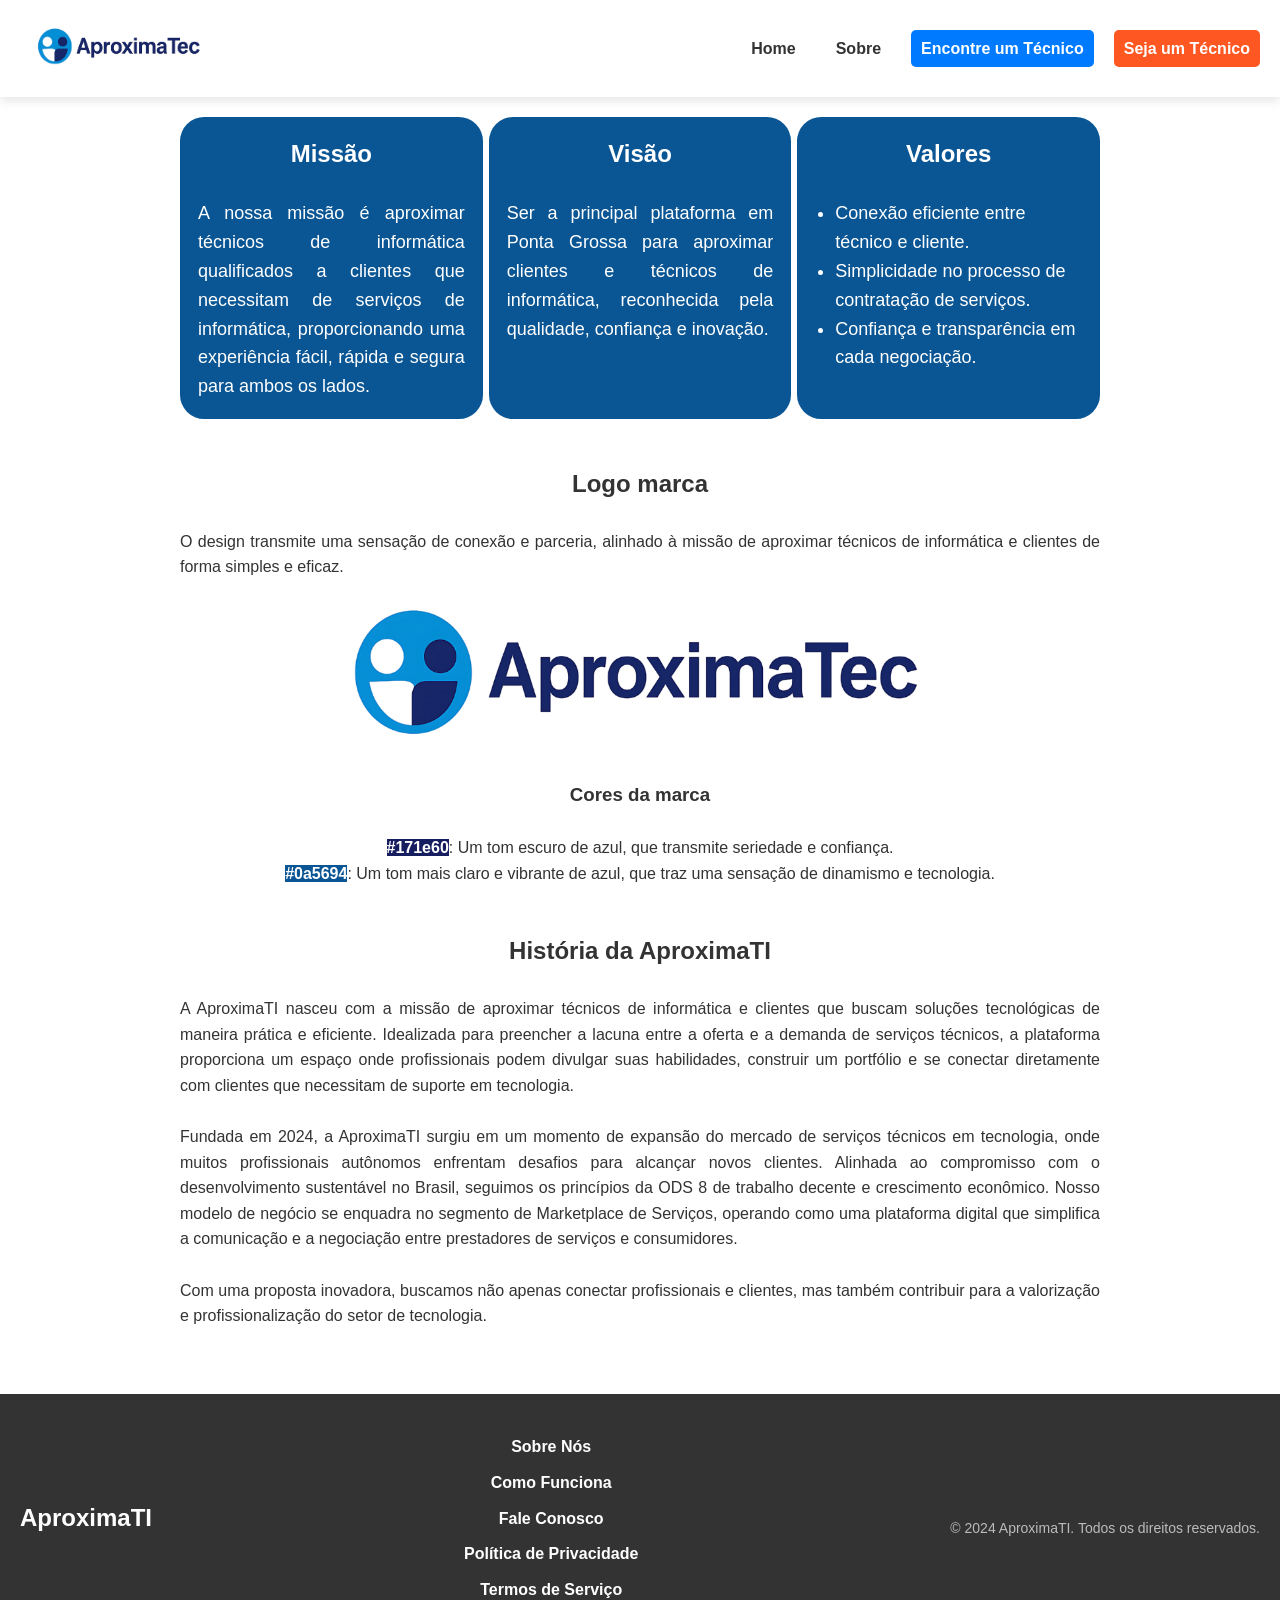
<file: html/home.html>
<!DOCTYPE html>
<html lang="pt-br">
<head>
    <meta charset="UTF-8">
    <meta name="viewport" content="width=device-width, initial-scale=1.0">
    <title>AproximaTI</title>
    <link rel="stylesheet" href="../css/style.css">
</head>
<body>
    <!-- Header -->
<header class="header">
    <div class="logo">
        <a href="../html/index.html">
            <img src="../img/logo_aproximati_comprido.png" alt="Logo Aproxima TI">
        </a>
    </div>
    <nav class="nav">
        <ul>
            <li>
                <a href="../html/home.html">Home</a>
            </li>
            <li>
                <a href="../html/sobre.html">Sobre</a>
            </li>
            <li>
                <a href="../html/servico1.html" class="encontre" style="color: #fff;">Encontre um Técnico</a>
            </li>
            <li>
                <a href="../html/servico2.html" class="sejatec" style="color: #fff;">Seja um Técnico</a>
            </li>
        </ul>
    </nav>
</header>

<main>
    <!-- Container para Missão, Visão e Valores -->
    <div class="sections-container">
        <!-- Missão -->
        <div class="section-container" id="missao">
            <h2>Missão</h2><br>
            <p>A nossa missão é aproximar técnicos de informática qualificados a clientes que necessitam de serviços de informática, proporcionando uma experiência fácil, rápida e segura para ambos os lados.</p>
        </div>

        <!-- Visão -->
        <div class="section-container" id="visao">
            <h2>Visão</h2><br>
            <p>Ser a principal plataforma em Ponta Grossa para aproximar clientes e técnicos de informática, reconhecida pela qualidade, confiança e inovação.</p>
        </div>

        <!-- Valores -->
        <div class="section-container" id="valores">
            <h2>Valores</h2><br>
            <ul>
                <li>Conexão eficiente entre técnico e cliente.</li>
                <li>Simplicidade no processo de contratação de serviços.</li>
                <li>Confiança e transparência em cada negociação.</li>
            </ul>
        </div>
    </div><br>
    <section id="logomarca">
        <h1>
            Logo marca
        </h1><br>
        <p>
            O design transmite uma sensação de conexão e parceria, alinhado à missão de aproximar técnicos de informática e clientes de forma simples e eficaz.
        </p>
        <div class="divdalogo">
            <img class="logomarca" src="../img/logo_aproximati_comprido.png" alt="Logo marca do Aproxima TI">
        </div>
        <h3 style="text-align: center;">
            Cores da marca
        </h3><br>
        <p style="text-align: center;">
            <strong><span style="background-color: #171e60; color: white;">#171e60</span></strong>: Um tom escuro de azul, que transmite seriedade e confiança. <br>
            <strong><span style="background-color: #0a5694; color: white;">#0a5694</span></strong>: Um tom mais claro e vibrante de azul, que traz uma sensação de dinamismo e tecnologia.
        </p>
        
    </section><br>

    <section id="historico">
        <h1>
            História da AproximaTI
        </h1><br>
            <p>
                A AproximaTI nasceu com a missão de aproximar técnicos de informática e clientes que buscam soluções tecnológicas de maneira prática e eficiente. Idealizada para preencher a lacuna entre a oferta e a demanda de serviços técnicos, a plataforma proporciona um espaço onde profissionais podem divulgar suas habilidades, construir um portfólio e se conectar diretamente com clientes que necessitam de suporte em tecnologia.
            </p><br>
            <p> 
                Fundada em 2024, a AproximaTI surgiu em um momento de expansão do mercado de serviços técnicos em tecnologia, onde muitos profissionais autônomos enfrentam desafios para alcançar novos clientes. Alinhada ao compromisso com o desenvolvimento sustentável no Brasil, seguimos os princípios da ODS 8 de trabalho decente e crescimento econômico. Nosso modelo de negócio se enquadra no segmento de Marketplace de Serviços, operando como uma plataforma digital que simplifica a comunicação e a negociação entre prestadores de serviços e consumidores.
            </p><br>
            <p>
                Com uma proposta inovadora, buscamos não apenas conectar profissionais e clientes, mas também contribuir para a valorização e profissionalização do setor de tecnologia.
            </p><br>
    </section>
    

</main>







<!-------------------------------footer------------------------------------->
<footer class="footer">
    <div class="footer-logo">
        <span class="logo">AproximaTI</span>
    </div>
        <ul class="links">
            <li><a href="/sobre-nos">Sobre Nós</a></li>
            <li><a href="/como-funciona">Como Funciona</a></li>
            <li><a href="/fale-conosco">Fale Conosco</a></li>
            <li><a href="/politica-privacidade">Política de Privacidade</a></li>
            <li><a href="/termos-de-servico">Termos de Serviço</a></li>
        </ul>
        <div class="copyright">
            &copy; 2024 AproximaTI. Todos os direitos reservados.
        </div>
</footer>
<!-------------------------------footer------------------------------------->  
</body>
</html>
</file>
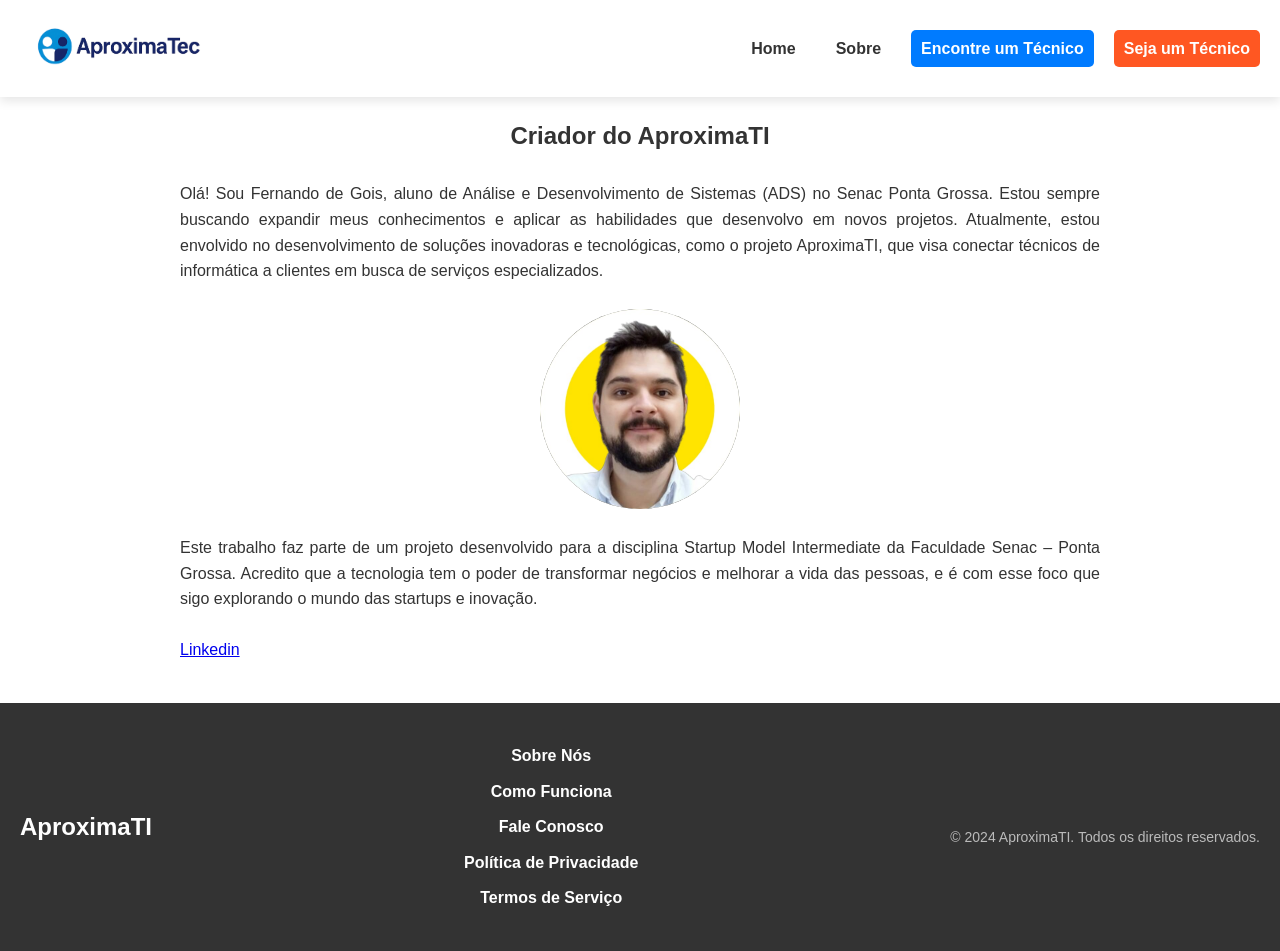
<file: html/sobre.html>
<!DOCTYPE html>
<html lang="pt-br">
<head>
    <meta charset="UTF-8">
    <meta name="viewport" content="width=device-width, initial-scale=1.0">
    <title>AproximaTI</title>
    <link rel="stylesheet" href="../css/style.css">
</head>
<body>
    <!-- Header -->
<header class="header">
    <div class="logo">
        <a href="../html/index.html">
            <img src="../img/logo_aproximati_comprido.png" alt="Logo Aproxima TI">
        </a>
    </div>
    <nav class="nav">
        <ul>
            <li>
                <a href="../html/home.html">Home</a>
            </li>
            <li>
                <a href="../html/sobre.html">Sobre</a>
            </li>
            <li>
                <a href="../html/servico1.html" class="encontre" style="color: #fff;">Encontre um Técnico</a>
            </li>
            <li>
                <a href="../html/servico2.html" class="sejatec" style="color: #fff;">Seja um Técnico</a>
            </li>
        </ul>
    </nav>
</header>


<main>
    <section id="logomarca">
        <h1>
            Criador do AproximaTI
        </h1><br>
        <p>
            Olá! Sou Fernando de Gois, aluno de Análise e Desenvolvimento de Sistemas (ADS) no Senac Ponta Grossa. Estou sempre buscando expandir meus conhecimentos e aplicar as habilidades que desenvolvo em novos projetos. Atualmente, estou envolvido no desenvolvimento de soluções inovadoras e tecnológicas, como o projeto AproximaTI, que visa conectar técnicos de informática a clientes em busca de serviços especializados.
        </p><br>
        <div class="divdalogo">
            <img class="logomarca" src="../img/fernandoPerfil.jpg" alt="Foto do criador" style="border-radius: 50%;">
        </div><br>
        <p>
            Este trabalho faz parte de um projeto desenvolvido para a disciplina Startup Model Intermediate da Faculdade Senac – Ponta Grossa. Acredito que a tecnologia tem o poder de transformar negócios e melhorar a vida das pessoas, e é com esse foco que sigo explorando o mundo das startups e inovação.
        </p><br>
        <a href="https://www.linkedin.com/in/fernando-de-gois/" target="_blank">Linkedin</a>
          

</main>






<!-------------------------------footer------------------------------------->
<footer class="footer">
    <div class="footer-logo">
        <span class="logo">AproximaTI</span>
    </div>
        <ul class="links">
            <li><a href="/sobre-nos">Sobre Nós</a></li>
            <li><a href="/como-funciona">Como Funciona</a></li>
            <li><a href="/fale-conosco">Fale Conosco</a></li>
            <li><a href="/politica-privacidade">Política de Privacidade</a></li>
            <li><a href="/termos-de-servico">Termos de Serviço</a></li>
        </ul>
        <div class="copyright">
            &copy; 2024 AproximaTI. Todos os direitos reservados.
        </div>
</footer>
</body>
</html>
</file>
<file: css/style.css>
/* ===================================================
   RESET E CONFIGURAÇÕES GLOBAIS
   =================================================== */

/* Reset básico */
* {
    margin: 0;
    padding: 0;
    box-sizing: border-box;
}

/* Estilos base do body */
body {
    font-family: Arial, sans-serif;
    color: #333;
    line-height: 1.6;
}

/* Parágrafos */
p {
    text-align: justify;
    font-family: Arial, Helvetica, sans-serif;
}

/* Containers principais */
.container {
    width: 100%;
    max-width: 1200px;
    margin: 0 auto;
}

main {
    max-width: 960px;
    margin: 0 auto;
    padding: 20px;
    font-size: 16px;
}

section {
    margin-bottom: 20px;
}

h1 {
    text-align: center;
}

/* ===================================================
   HEADER E NAVEGAÇÃO
   =================================================== */

.header {
    display: flex;
    justify-content: space-between;
    align-items: center;
    padding: 20px;
    background-color: #fff;
    box-shadow: 0px 4px 10px rgba(0, 0, 0, 0.1);
}

/* Logo */
.logo {
    font-size: 24px;
    font-weight: bold;
    color: #007BFF;
}

.logo img {
    width: 200px;
    height: auto;
    border-radius: 8px;
    display: block;
    margin: 0;
}

.divdalogo {
    display: flex;
    justify-content: center;
    align-items: center;
    height: 200px;
    width: 100%;
    padding: 0;
    margin: 0;
}

.logomarca {
    max-height: 100%;
    width: auto;
}

/* Navegação */
.nav ul {
    display: flex;
    list-style: none;
}

.nav ul li {
    margin-left: 20px;
}

.nav ul li a {
    text-decoration: none;
    color: #333;
    font-weight: bold;
    padding: 10px;
    transition: color 0.3s ease;
}

.nav ul li a:hover {
    color: #000;
}

/* Botões especiais de navegação */
.sejatec {
    color: #fff;
    background-color: #FF5722;
    padding: 10px 15px;
    border-radius: 5px;
}

.sejatec:hover {
    background-color: #E64A19;
}

.encontre {
    color: #fff;
    background-color: #007BFF;
    padding: 10px 15px;
    border-radius: 5px;
}

.encontre:hover {
    background-color: #0056b3;
}

/* ===================================================
   BANNER PRINCIPAL
   =================================================== */

.banner {
    background: url('../img/fundo_serviços.jpg') no-repeat center center/cover;
    height: 100vh;
    color: #fff;
    display: flex;
    justify-content: center;
    align-items: center;
    text-align: center;
    padding: 0 20px;
    position: relative;
}

.banner::before {
    content: '';
    position: absolute;
    top: 0;
    left: 0;
    right: 0;
    bottom: 0;
    background: rgba(0, 0, 0, 0.5);
}

.banner-content {
    position: relative;
    z-index: 1;
    max-width: 700px;
}

.banner h1 {
    font-size: 48px;
    margin-bottom: 20px;
}

.banner p {
    font-size: 20px;
    margin-bottom: 30px;
}

/* Botões do banner */
.buttons {
    gap: 20px;
    align-items: center;
}

.btn {
    text-decoration: none;
    font-weight: bold;
    padding: 15px 25px;
    border-radius: 5px;
    margin: 5px;
}

.btn.blue {
    background-color: #007BFF;
    color: #fff;
}

.btn.blue:hover {
    background-color: #0056b3;
}

.btn.orange {
    background-color: #FF5722;
    color: #fff;
}

.btn.orange:hover {
    background-color: #E64A19;
}

/* ===================================================
   SEÇÃO SOBRE - MISSÃO, VISÃO, VALORES
   =================================================== */

.sections-container {
    display: flex;
    justify-content: space-between;
    gap: 6px;
    margin-bottom: 20px;
}

.section-container {
    background-color: #0a5694;
    padding: 18px;
    flex: 1;
    min-width: 250px;
    border-radius: 8%;
}

.section-container h2 {
    color: white;
    font-size: 24px;
    text-align: center;
}

.section-container p, 
.section-container ul {
    color: white;
    font-size: 18px;
}

.section-container ul {
    list-style-type: disc;
    margin-left: 20px;
}

/* ===================================================
   SEÇÃO DE TÉCNICOS
   =================================================== */

.tecnicos {
    width: 80%;
    margin: 0 auto;
    font-family: Arial, sans-serif;
}

.tecnicos h2 {
    text-align: center;
    color: #0a5694;
    margin: 20px;
}

.tecnico {
    display: flex;
    align-items: flex-start;
    border: 1px solid #ddd;
    border-radius: 8px;
    padding: 20px;
    margin-bottom: 20px;
    box-shadow: 0 2px 5px rgba(0, 0, 0, 0.1);
}

.tecnico img {
    width: 100px;
    height: 100px;
    border-radius: 50%;
    margin-right: 20px;
}

.perfil {
    display: flex;
    flex-direction: column;
    padding: 20px;
    margin: 20px;
}

.info h3 {
    margin: 0;
    color: #333;
}

.info p {
    margin: 5px 0;
    color: #666;
}

.ver-perfil {
    align-self: flex-start;
    margin-top: 10px;
    padding: 10px 15px;
    background-color: #0a5694;
    color: #fff;
    text-decoration: none;
    border-radius: 5px;
    transition: background-color 0.3s ease;
}

.ver-perfil:hover {
    background-color: #083c6d;
}

/* ===================================================
   PERFIL DO TÉCNICO (PÁGINA INDIVIDUAL)
   =================================================== */

.portifolio {
    width: 80%;
    margin: 0 auto;
    font-family: Arial, sans-serif;
    border: 1px solid #ddd;
    border-radius: 8px;
    padding: 20px;
    box-shadow: 0 2px 5px rgba(0, 0, 0, 0.1);
}

.tecnicoPortifolio .header {
    display: flex;
    align-items: center;
    margin-bottom: 20px;
}

.tecnicoPortifolio .header .logo {
    width: 100px;
    height: 100px;
    border-radius: 50%;
    margin-right: 20px;
}

.tecnicoPortifolio .header .detalhes {
    flex: 1;
}

.tecnicoPortifolio .header h2 {
    margin: 0;
    color: #333;
}

.botao-verde {
    padding: 10px 15px;
    background-color: #28a745;
    color: #fff;
    border: none;
    border-radius: 5px;
    cursor: pointer;
    transition: background-color 0.3s ease;
}

.botao-verde:hover {
    background-color: #218838;
}

.sobre, 
.classificacao, 
.avaliacoes {
    margin-bottom: 20px;
}

.sobre h3, 
.classificacao h3, 
.avaliacoes h3 {
    margin-bottom: 10px;
    color: #0a5694;
}

.classificacao p {
    margin: 5px 0;
}

.estrelas {
    color: #f4c542;
}

.avaliacao {
    border-top: 1px solid #ddd;
    padding-top: 10px;
    margin-top: 10px;
}

.avaliacao p {
    margin: 5px 0;
}

/* Carrossel do portfólio */
.portfolio {
    width: 960px;
    display: flex;
    justify-content: space-between;
    gap: 10px;
    flex-wrap: wrap;
    max-width: 100%;
    align-items: center;
}

.imagem {
    width: 32%;
    overflow: hidden;
    border-radius: 8%;
    max-height: 320px;
}

.imagem img {
    width: 100%;
    height: auto;
    object-fit: cover;
}

/* ===================================================
   FOOTER
   =================================================== */

.footer {
    background-color: #333;
    color: #fff;
    padding: 30px 20px;
    display: flex;
    justify-content: space-between;
    align-items: center;
    flex-wrap: wrap;
    text-align: center;
}

.footer .logo {
    font-size: 24px;
    font-weight: bold;
    color: #fff;
    margin-bottom: 10px;
}

.footer .links {
    list-style: none;
    padding: 0;
}

.footer .links li {
    margin: 10px 0;
}

.footer .links a {
    color: #fff;
    text-decoration: none;
    font-weight: bold;
    transition: color 0.3s ease;
}

.footer .links a:hover {
    color: #ddd;
}

.footer .copyright {
    margin-top: 20px;
    font-size: 14px;
    color: #bbb;
}

/* ===================================================
   RESPONSIVIDADE
   =================================================== */

@media (max-width: 768px) {
    /* Banner */
    .banner h1 {
        font-size: 32px;
    }

    .banner p {
        font-size: 16px;
    }

    /* Navegação */
    .nav ul {
        flex-direction: column;
    }

    .nav ul li {
        margin-left: 0;
        margin-top: 10px;
    }

    /* Seções Missão, Visão, Valores */
    .sections-container {
        flex-direction: column;
    }

    .section-container {
        min-width: auto;
        margin-bottom: 15px;
    }

    /* Footer */
    .footer {
        flex-direction: column;
        align-items: center;
    }

    /* Carrossel */
    .portfolio {
        flex-direction: column;
    }

    .imagem {
        width: 100%;
        margin-bottom: 15px;
    }
}
</file>
